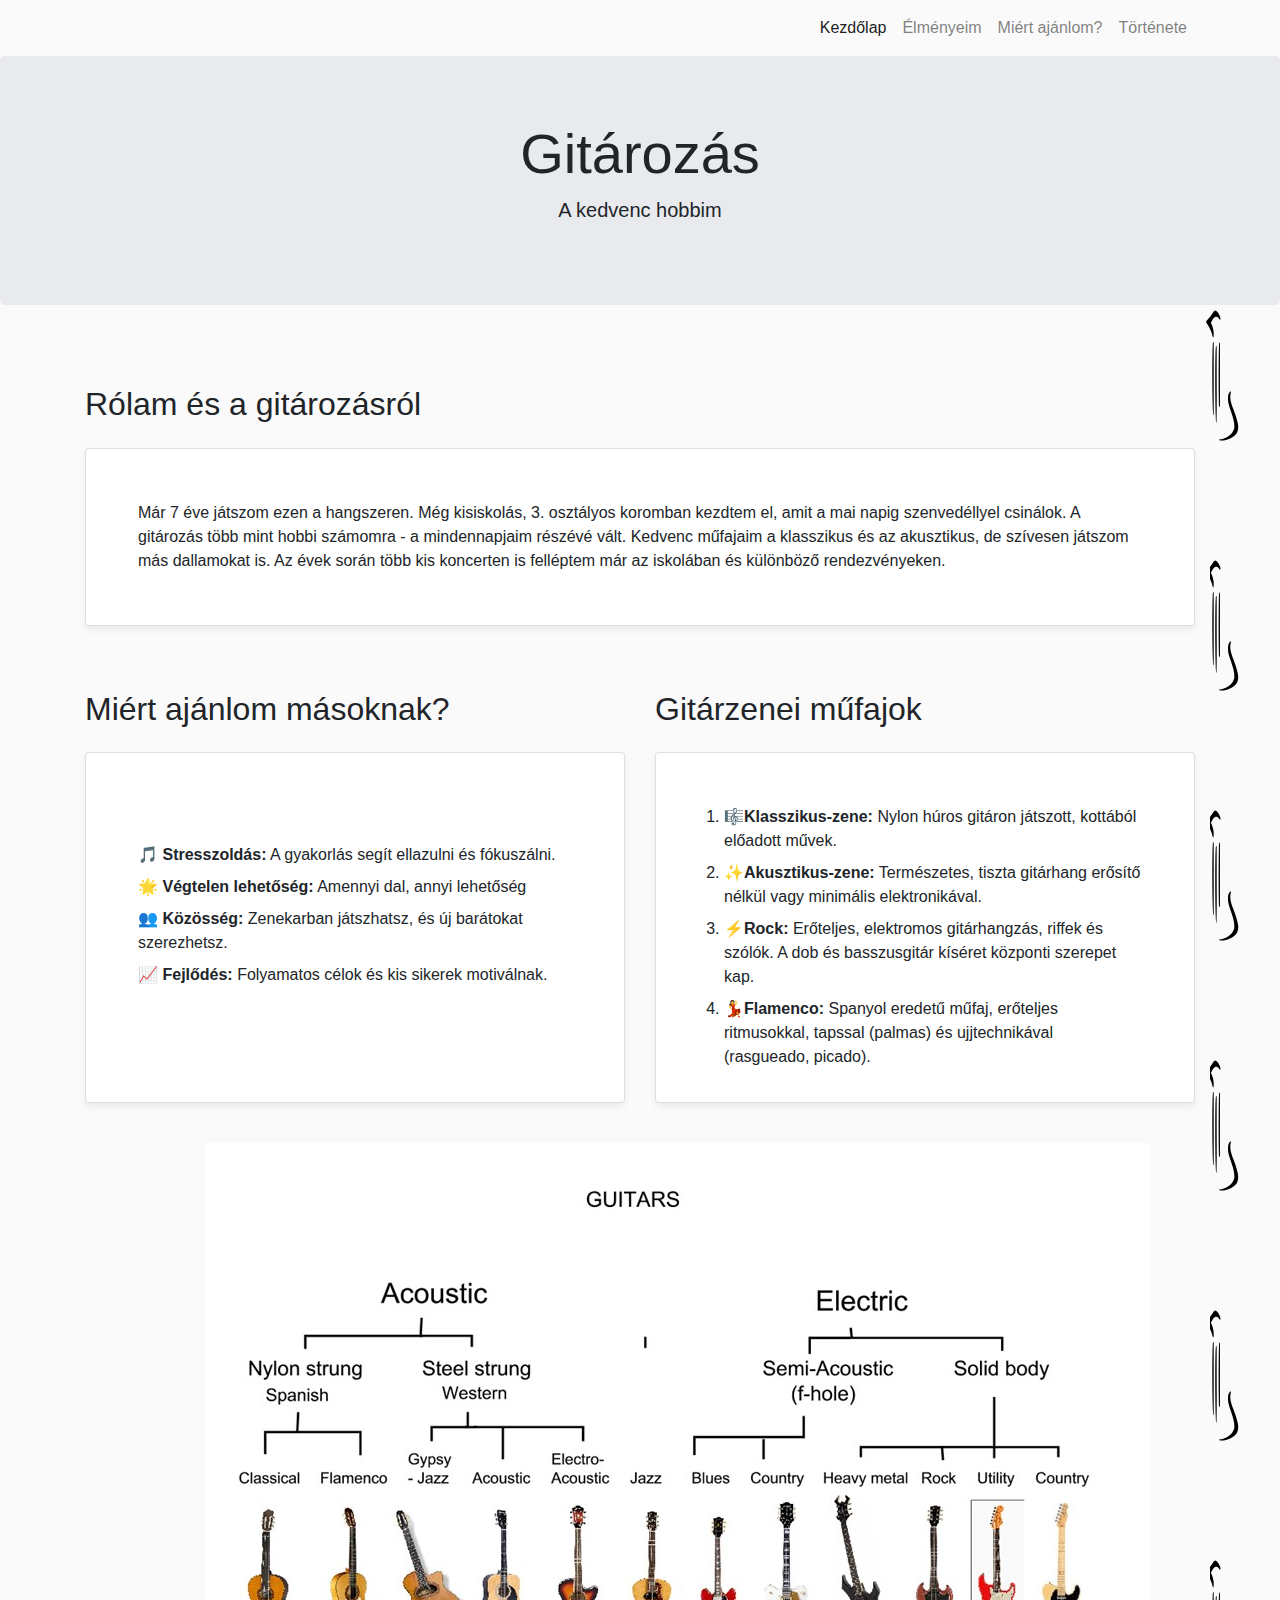
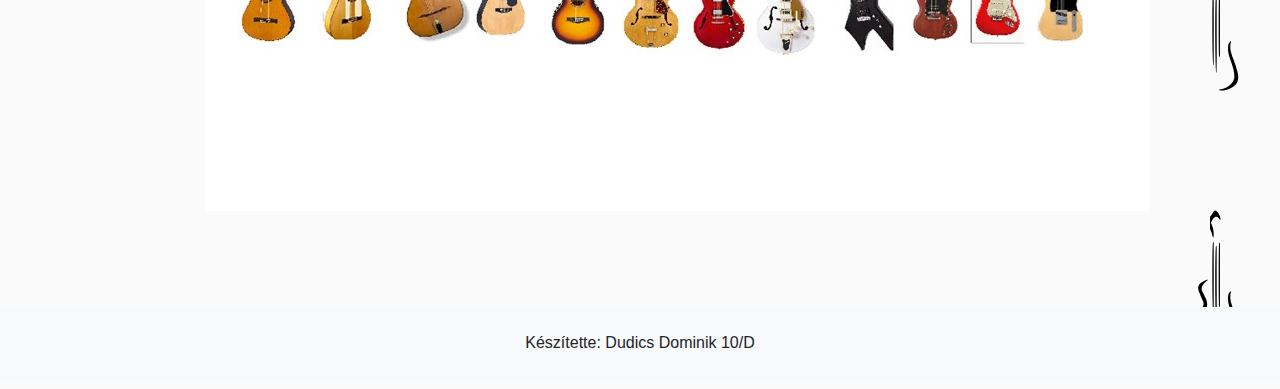
<file: docs/index.html>
<!DOCTYPE html>
<html lang="hu">
<head>
    <meta charset="UTF-8">
    <meta name="viewport" content="width=device-width, initial-scale=1.0">
    <link rel="stylesheet" href="index.css">
    <link rel="stylesheet" href="https://cdn.jsdelivr.net/npm/bootstrap@4.6.2/dist/css/bootstrap.min.css">
    <script src="https://cdn.jsdelivr.net/npm/jquery@3.7.1/dist/jquery.slim.min.js"></script>
    <script src="https://cdn.jsdelivr.net/npm/popper.js@1.16.1/dist/umd/popper.min.js"></script>
    <script src="https://cdn.jsdelivr.net/npm/bootstrap@4.6.2/dist/js/bootstrap.bundle.min.js"></script>
    <title>Az én hobbim — Gitározás</title>
</head>
<body class="cont3">
    <nav class="navbar navbar-expand-lg navbar-light">
        <div class="container">
            <button class="navbar-toggler" type="button" data-toggle="collapse" data-target="#navbarNav" aria-controls="navbarNav" aria-expanded="false" aria-label="Toggle navigation">
                <span class="navbar-toggler-icon"></span>
            </button>
            <div class="collapse navbar-collapse" id="navbarNav">
                <ul class="navbar-nav ml-auto">
                    <li class="nav-item active">
                        <a class="nav-link" href="index.html">Kezdőlap</a>
                    </li>
                    <li class="nav-item">
                        <a class="nav-link" href="sikereim.html">Élményeim</a>
                    </li>
                    <li class="nav-item">
                        <a class="nav-link" href="ajanlas.html">Miért ajánlom?</a>
                    </li>
                    <li class="nav-item">
                        <a class="nav-link" href="tortenete.html">Története</a>
                    </li>
                </ul>
            </div>
        </div>
    </nav>

    <div class="jumb1 jumbotron text-center">
        <div class="container">
            <h1 class="display-4">Gitározás</h1>
            <p class="lead">A kedvenc hobbim</p>
        </div>
    </div>

    <main class="container py-5 cont3">
        <div class="row">
            <div class="col-md-12 mb-5">
                <h2 class="mb-4">Rólam és a gitározásról</h2>
                <div class="card">
                    <div class="card-body">
                        <p class="card-text"> Már 7 éve játszom ezen a hangszeren. Még kisiskolás, 3. osztályos koromban kezdtem el, amit a mai napig szenvedéllyel csinálok. A gitározás több mint hobbi számomra - a mindennapjaim részévé vált. Kedvenc műfajaim a klasszikus és az akusztikus, de szívesen játszom más dallamokat is. Az évek során több kis koncerten is felléptem már az iskolában és különböző rendezvényeken. 
 </p>
                    </div>
                </div>
            </div>
            <div class="col-md-6 mb-4">
                <h2 class="mb-4">Miért ajánlom másoknak?</h2>
                <div class="card">
                    <div class="card-body cont1 align-items-center d-flex">
                        <ul class="list-unstyled">
                            <li class="mb-2">🎵 <strong>Stresszoldás:</strong> A gyakorlás segít ellazulni és fókuszálni.</li>
                            <li class="mb-2">🌟 <strong>Végtelen lehetőség:</strong> Amennyi dal, annyi lehetőség</li>
                            <li class="mb-2">👥 <strong>Közösség:</strong> Zenekarban játszhatsz, és új barátokat szerezhetsz.</li>
                            <li class="mb-2">📈 <strong>Fejlődés:</strong> Folyamatos célok és kis sikerek motiválnak.</li>
                        </ul>
                    </div>
                </div>
            </div>
            <div class="col-md-6 mb-4" cont1>
                <h2 class="mb-4">Gitárzenei műfajok</h2>
                <div class="card">
                    <div class="card-body cont1">
                        <ol class="pl-3">
                            <li class="mb-2">🎼<strong>Klasszikus-zene:</strong> Nylon húros gitáron játszott, kottából előadott művek. </li>
                            <li class="mb-2">✨<strong>Akusztikus-zene:</strong> Természetes, tiszta gitárhang erősítő nélkül vagy minimális elektronikával. </li>
                            <li class="mb-2">⚡<strong>Rock:</strong> Erőteljes, elektromos gitárhangzás, riffek és szólók. A dob és basszusgitár kíséret központi szerepet kap.</li>
                            <li class="mb-2">💃<strong>Flamenco:</strong> Spanyol eredetű műfaj, erőteljes ritmusokkal, tapssal (palmas) és ujjtechnikával (rasgueado, picado).</li>
                        </ol>
                    </div>
                </div>
            </div>
        </div>
        <img src="gitar-tipusok.jpg" alt="" class="kep2">
    </main>
    <footer class="bg-light py-4 mt-5 ">
        <div class="container text-center">
            <p class="mb-0">Készítette: Dudics Dominik 10/D</p>
        </div>
    </footer>
</body>
</html>
</file>
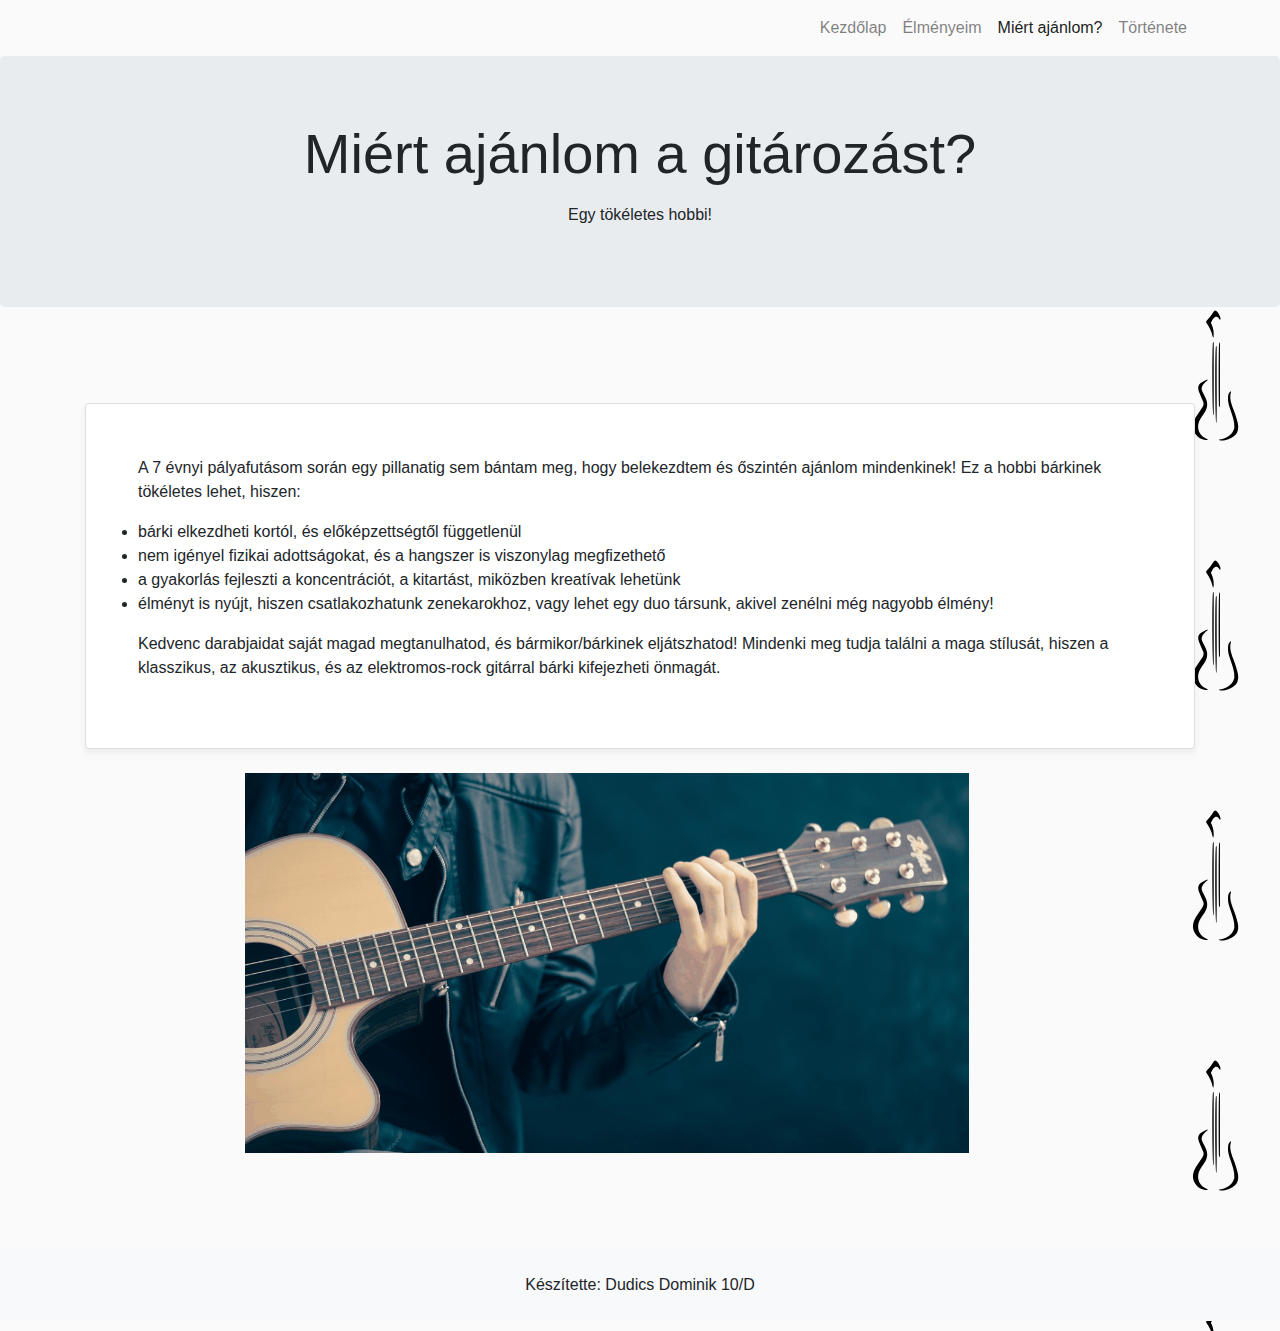
<file: docs/ajanlas.html>
<!DOCTYPE html>
<html lang="hu">
<head>
    <meta charset="UTF-8">
    <meta name="viewport" content="width=device-width, initial-scale=1.0">
    <link rel="stylesheet" href="index.css">
    <link rel="stylesheet" href="https://cdn.jsdelivr.net/npm/bootstrap@4.6.2/dist/css/bootstrap.min.css">
    <script src="https://cdn.jsdelivr.net/npm/jquery@3.7.1/dist/jquery.slim.min.js"></script>
    <script src="https://cdn.jsdelivr.net/npm/popper.js@1.16.1/dist/umd/popper.min.js"></script>
    <script src="https://cdn.jsdelivr.net/npm/bootstrap@4.6.2/dist/js/bootstrap.bundle.min.js"></script>
    <title>Az én hobbim — Gitározás</title>
</head>
<body class="cont3">
    <nav class="navbar navbar-expand-lg navbar-light">
        <div class="container">
            <button class="navbar-toggler" type="button" data-toggle="collapse" data-target="#navbarNav" aria-controls="navbarNav" aria-expanded="false" aria-label="Toggle navigation">
                <span class="navbar-toggler-icon"></span>
            </button>
            <div class="collapse navbar-collapse" id="navbarNav">
                <ul class="navbar-nav ml-auto">
                    <li class="nav-item">
                        <a class="nav-link" href="index.html">Kezdőlap</a>
                    </li>
                    <li class="nav-item">
                        <a class="nav-link" href="sikereim.html">Élményeim</a>
                    </li>
                    <li class="nav-item active">
                        <a class="nav-link" href="ajanlas.html">Miért ajánlom?</a>
                    </li>
                    <li class="nav-item">
                        <a class="nav-link" href="tortenete.html">Története</a>
                    </li>
                </ul>
            </div>
        </div>
    </nav>

    <div class="jumbotron text-center">
        <div class="container">
            <h1 class="display-4">Miért ajánlom a gitározást?</h1>
            <p class="lead"> <p>Egy tökéletes hobbi!</p>
        </div>
    </div>

    <main class="container py-5">
       <div class="row">
            <div class="col-12 md-5">
                <div class="mb-4">
                    <h2></h2>
                    <div class="card">
                        <div class="card-body">
                             <p>A 7 évnyi pályafutásom során egy pillanatig sem bántam meg, hogy belekezdtem és őszintén ajánlom mindenkinek! Ez a hobbi bárkinek tökéletes lehet, hiszen: <ul>
                                <li>bárki elkezdheti kortól, és előképzettségtől függetlenül</li>
                                <li>nem igényel fizikai adottságokat, és a hangszer is viszonylag megfizethető</li>
                                <li>a gyakorlás fejleszti a koncentrációt, a kitartást, miközben kreatívak lehetünk</li>
                                <li>élményt is nyújt, hiszen csatlakozhatunk zenekarokhoz, vagy lehet egy duo társunk, akivel zenélni még nagyobb élmény!</li>
                             </ul></p>
                            <p>Kedvenc darabjaidat saját magad megtanulhatod, és bármikor/bárkinek eljátszhatod!
                            Mindenki meg tudja találni a maga stílusát, hiszen a klasszikus, az akusztikus, és az elektromos-rock gitárral bárki kifejezheti önmagát.</p>
                        </div>
                    </div>
                </div>
            </div>
       </div>
       <img src="Gitar-1.png" alt="" class="kep4">
    </main>
    <footer class="bg-light py-4 mt-5">
        <div class="container text-center">
            <p class="mb-0">Készítette: Dudics Dominik 10/D</p>
        </div>
    </footer>
</body>
</html>
</file>
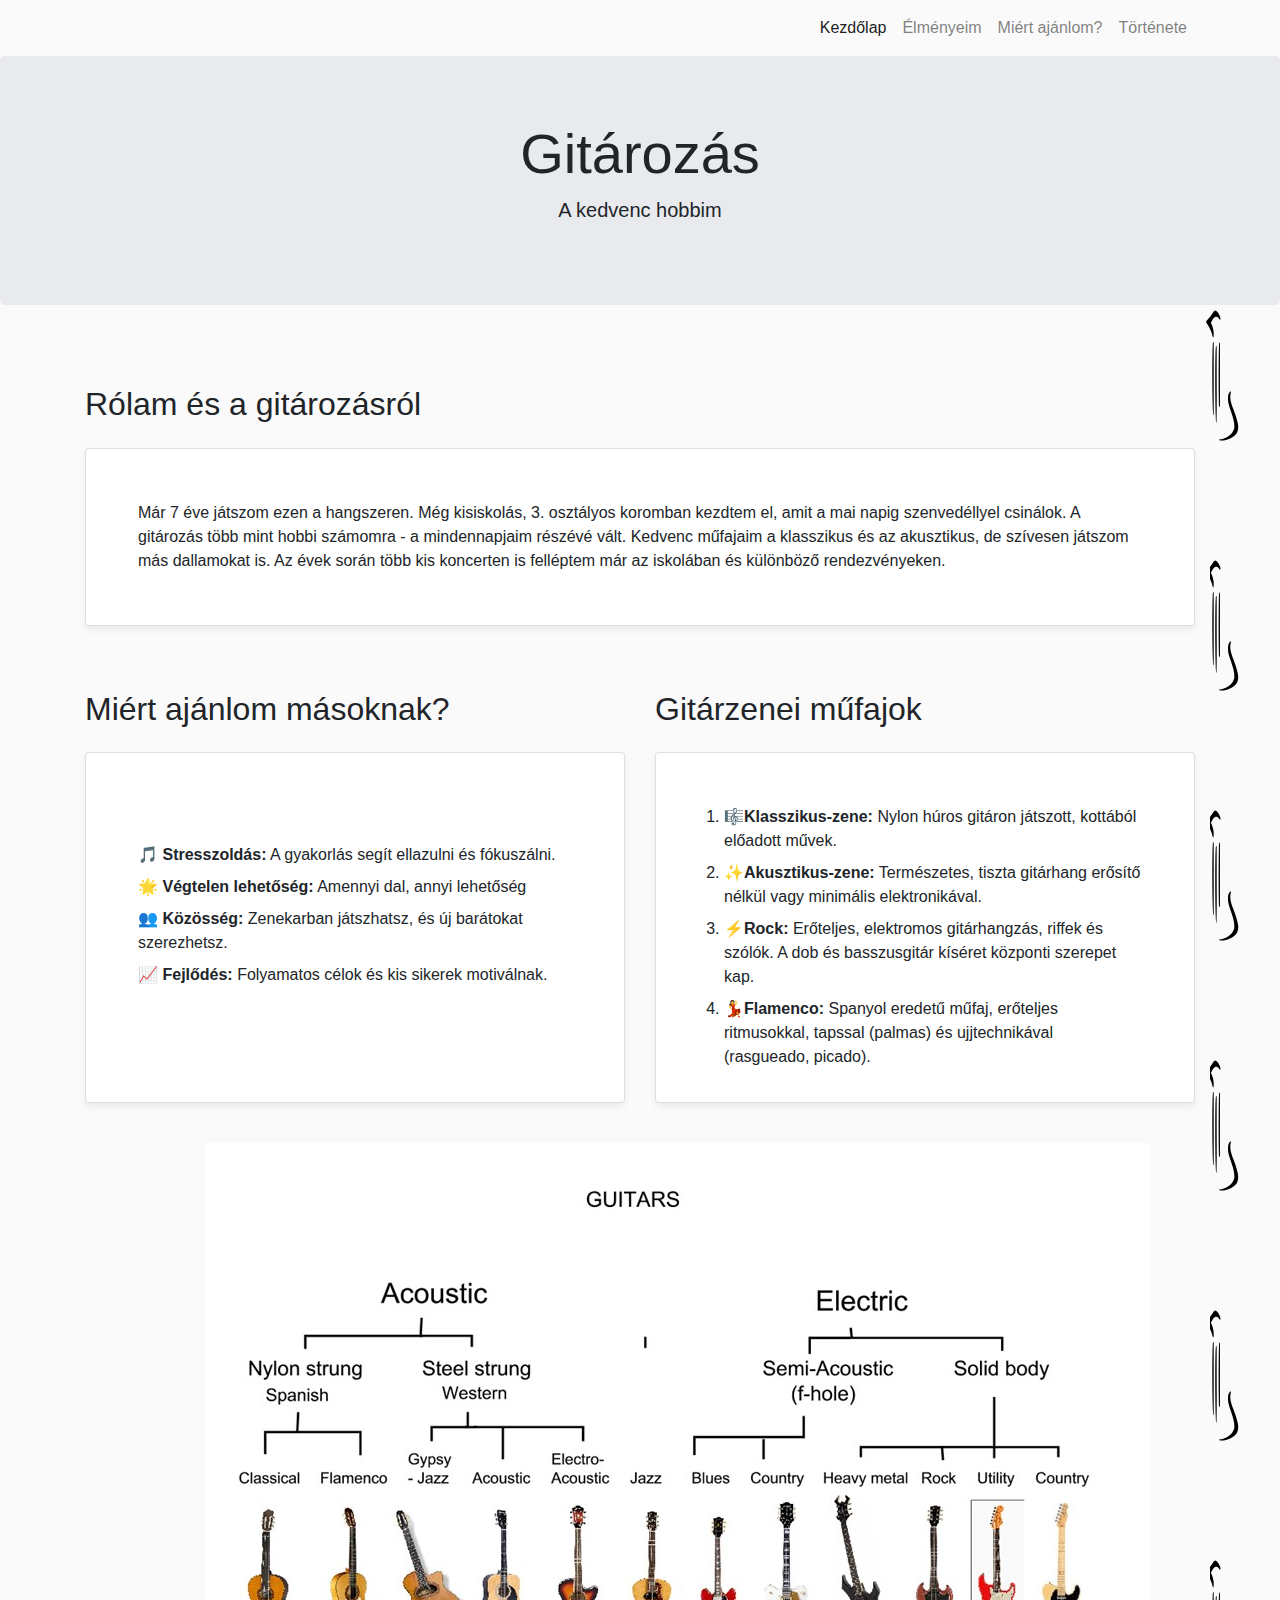
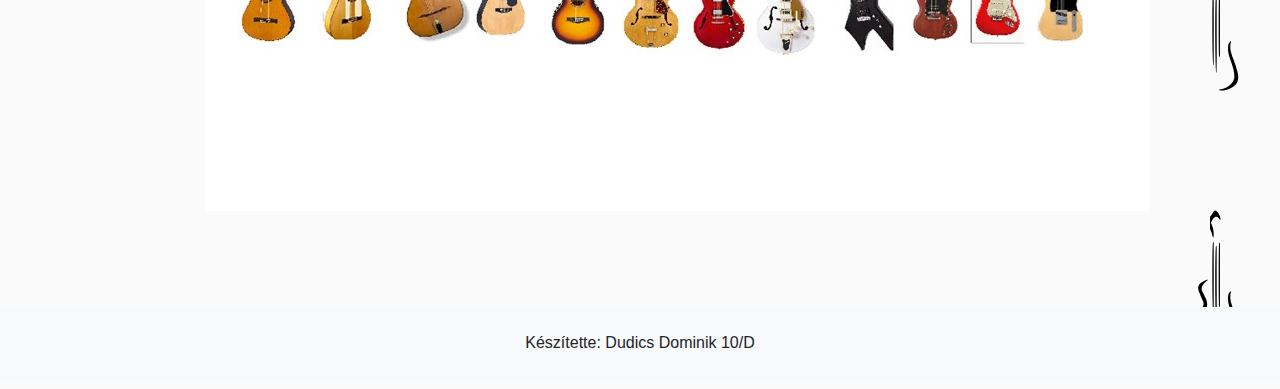
<file: docs/main.html>
<!DOCTYPE html>
<html lang="hu">
<head>
    <meta charset="UTF-8">
    <meta name="viewport" content="width=device-width, initial-scale=1.0">
    <link rel="stylesheet" href="index.css">
    <link rel="stylesheet" href="https://cdn.jsdelivr.net/npm/bootstrap@4.6.2/dist/css/bootstrap.min.css">
    <script src="https://cdn.jsdelivr.net/npm/jquery@3.7.1/dist/jquery.slim.min.js"></script>
    <script src="https://cdn.jsdelivr.net/npm/popper.js@1.16.1/dist/umd/popper.min.js"></script>
    <script src="https://cdn.jsdelivr.net/npm/bootstrap@4.6.2/dist/js/bootstrap.bundle.min.js"></script>
    <title>Az én hobbim — Gitározás</title>
</head>
<body class="cont3">
    <nav class="navbar navbar-expand-lg navbar-light ">
        <div class="container">
            <div class="collapse navbar-collapse" id="navbarNav">
                <ul class="navbar-nav ml-auto">
                    <li class="nav-item active">
                        <a class="nav-link" href="main.html">Kezdőlap</a>
                    </li>
                    <li class="nav-item">
                        <a class="nav-link" href="sikereim.html">Élményeim</a>
                    </li>
                    <li class="nav-item">
                        <a class="nav-link" href="ajanlas.html">Miért ajánlom?</a>
                    </li>
                    <li class="nav-item">
                        <a class="nav-link" href="tortenete.html">Története</a>
                    </li>
                </ul>
            </div>
        </div>
    </nav>

    <div class="jumb1 jumbotron text-center">
        <div class="container">
            <h1 class="display-4">Gitározás</h1>
            <p class="lead">A kedvenc hobbim</p>
        </div>
    </div>

    <main class="container py-5 cont3">
        <div class="row">
            <div class="col-md-12 mb-5">
                <h2 class="mb-4">Rólam és a gitározásról</h2>
                <div class="card">
                    <div class="card-body">
                        <p class="card-text"> Már 7 éve játszom ezen a hangszeren. Még kisiskolás, 3. osztályos koromban kezdtem el, amit a mai napig szenvedéllyel csinálok. A gitározás több mint hobbi számomra - a mindennapjaim részévé vált. Kedvenc műfajaim a klasszikus és az akusztikus, de szívesen játszom más dallamokat is. Az évek során több kis koncerten is felléptem már az iskolában és különböző rendezvényeken. 
 </p>
                    </div>
                </div>
            </div>
            <div class="col-md-6 mb-4">
                <h2 class="mb-4">Miért ajánlom másoknak?</h2>
                <div class="card">
                    <div class="card-body cont1 align-items-center d-flex">
                        <ul class="list-unstyled">
                            <li class="mb-2">🎵 <strong>Stresszoldás:</strong> A gyakorlás segít ellazulni és fókuszálni.</li>
                            <li class="mb-2">🌟 <strong>Végtelen lehetőség:</strong> Amennyi dal, annyi lehetőség</li>
                            <li class="mb-2">👥 <strong>Közösség:</strong> Zenekarban játszhatsz, és új barátokat szerezhetsz.</li>
                            <li class="mb-2">📈 <strong>Fejlődés:</strong> Folyamatos célok és kis sikerek motiválnak.</li>
                        </ul>
                    </div>
                </div>
            </div>
            <div class="col-md-6 mb-4" cont1>
                <h2 class="mb-4">Gitárzenei műfajok</h2>
                <div class="card">
                    <div class="card-body cont1">
                        <ol class="pl-3">
                            <li class="mb-2">🎼<strong>Klasszikus-zene:</strong> Nylon húros gitáron játszott, kottából előadott művek. </li>
                            <li class="mb-2">✨<strong>Akusztikus-zene:</strong> Természetes, tiszta gitárhang erősítő nélkül vagy minimális elektronikával. </li>
                            <li class="mb-2">⚡<strong>Rock:</strong> Erőteljes, elektromos gitárhangzás, riffek és szólók. A dob és basszusgitár kíséret központi szerepet kap.</li>
                            <li class="mb-2">💃<strong>Flamenco:</strong> Spanyol eredetű műfaj, erőteljes ritmusokkal, tapssal (palmas) és ujjtechnikával (rasgueado, picado).</li>
                        </ol>
                    </div>
                </div>
            </div>
        </div>
        <img src="gitar-tipusok.jpg" alt="" class="kep2">
    </main>
    <footer class="bg-light py-4 mt-5 ">
        <div class="container text-center">
            <p class="mb-0">Készítette: Dudics Dominik 10/D</p>
        </div>
    </footer>
</body>
</html>
</file>
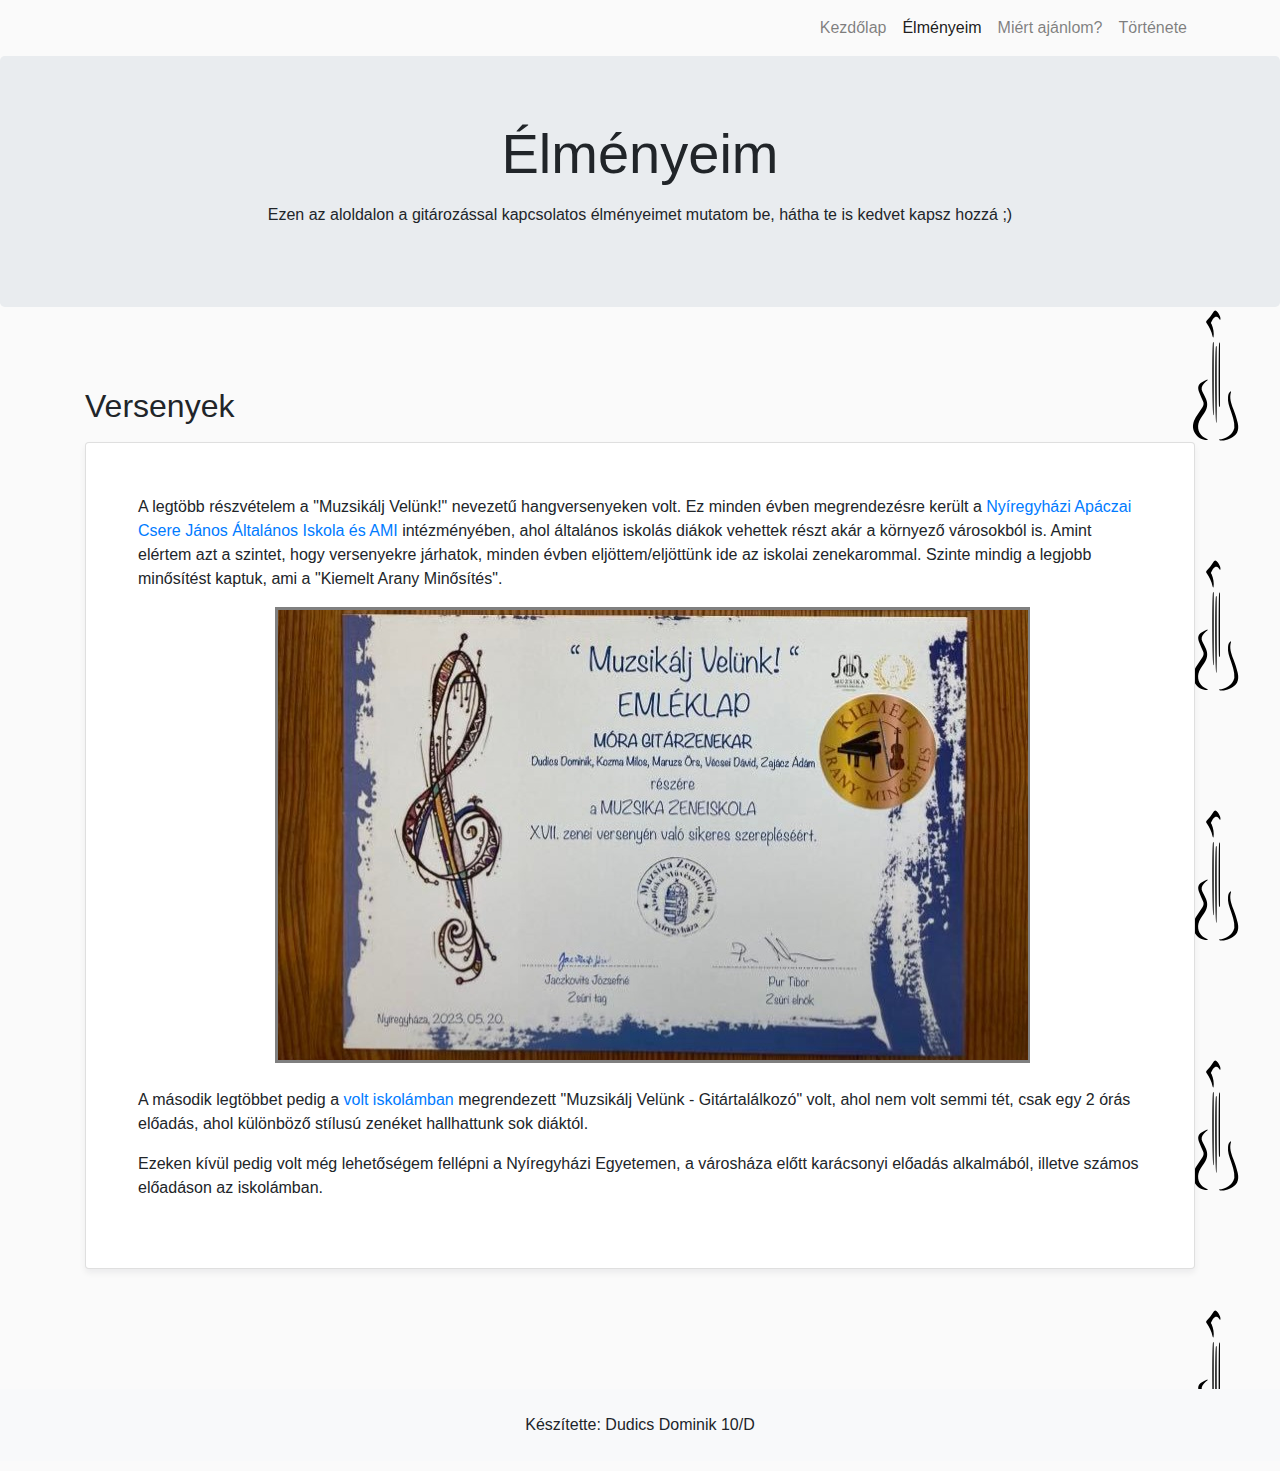
<file: docs/sikereim.html>
<!DOCTYPE html>
<html lang="hu">
<head>
    <meta charset="UTF-8">
    <meta name="viewport" content="width=device-width, initial-scale=1.0">
    <link rel="stylesheet" href="index.css">
    <link rel="stylesheet" href="https://cdn.jsdelivr.net/npm/bootstrap@4.6.2/dist/css/bootstrap.min.css">
    <script src="https://cdn.jsdelivr.net/npm/jquery@3.7.1/dist/jquery.slim.min.js"></script>
    <script src="https://cdn.jsdelivr.net/npm/popper.js@1.16.1/dist/umd/popper.min.js"></script>
    <script src="https://cdn.jsdelivr.net/npm/bootstrap@4.6.2/dist/js/bootstrap.bundle.min.js"></script>
    <title>Az én hobbim — Gitározás</title>
</head>
<body class="cont3">
    <nav class="navbar navbar-expand-lg navbar-light">
        <div class="container">
            <button class="navbar-toggler" type="button" data-toggle="collapse" data-target="#navbarNav" aria-controls="navbarNav" aria-expanded="false" aria-label="Toggle navigation">
                <span class="navbar-toggler-icon"></span>
            </button>
            <div class="collapse navbar-collapse" id="navbarNav">
                <ul class="navbar-nav ml-auto">
                    <li class="nav-item">
                        <a class="nav-link" href="index.html">Kezdőlap</a>
                    </li>
                    <li class="nav-item active">
                        <a class="nav-link" href="sikereim.html">Élményeim</a>
                    </li>
                    <li class="nav-item">
                        <a class="nav-link" href="ajanlas.html">Miért ajánlom?</a>
                    </li>
                    <li class="nav-item">
                        <a class="nav-link" href="tortenete.html">Története</a>
                    </li>
                </ul>
            </div>
        </div>
    </nav>

    <div class="jumbotron text-center">
        <div class="container">
            <h1 class="display-4">Élményeim</h1>
            <p class="lead"> <p>Ezen az aloldalon a gitározással kapcsolatos élményeimet mutatom be, hátha te is kedvet kapsz hozzá ;)</p>
        </div>
    </div>

    <main class="container py-5">
       <div class="row">
            <div class="col-12 md-5">
                <div class="mb-4">
                    <h2>Versenyek</h2>
                    <div class="card">
                        <div class="card-body">
                            <p>A legtöbb részvételem a "Muzsikálj Velünk!" nevezetű hangversenyeken volt. Ez minden évben megrendezésre került a <a href="https://apaczainyh.hu/" target="_blank">Nyíregyházi Apáczai Csere János Általános Iskola és AMI</a> intézményében, ahol általános iskolás diákok vehettek részt akár a környező városokból is. Amint elértem azt a szintet, hogy versenyekre járhatok, minden évben eljöttem/eljöttünk ide az iskolai zenekarommal. Szinte mindig a legjobb minősítést kaptuk, ami a "Kiemelt Arany Minősítés". <div class="kep1"><img src="mv-oklevel.jpeg" alt="2023-05-20: XVII. Zenei verseny" title="2023-05-20: XVII. Zenei verseny"></div> A második legtöbbet pedig a <a href="https://www.mora-nyh.edu.hu/" target="_blank">volt iskolámban</a> megrendezett "Muzsikálj Velünk - Gitártalálkozó" volt, ahol nem volt semmi tét, csak egy 2 órás előadás, ahol különböző stílusú zenéket hallhattunk sok diáktól. </p>
                            <p>Ezeken kívül pedig volt még lehetőségem fellépni a Nyíregyházi Egyetemen, a városháza előtt karácsonyi előadás alkalmából, illetve számos előadáson az iskolámban.</p>
                        </div>
                    </div>
                </div>
            </div>
       </div>
    </main>
    <footer class="bg-light py-4 mt-5">
        <div class="container text-center">
            <p class="mb-0">Készítette: Dudics Dominik 10/D</p>
        </div>
    </footer>
</body>
</html>
</file>
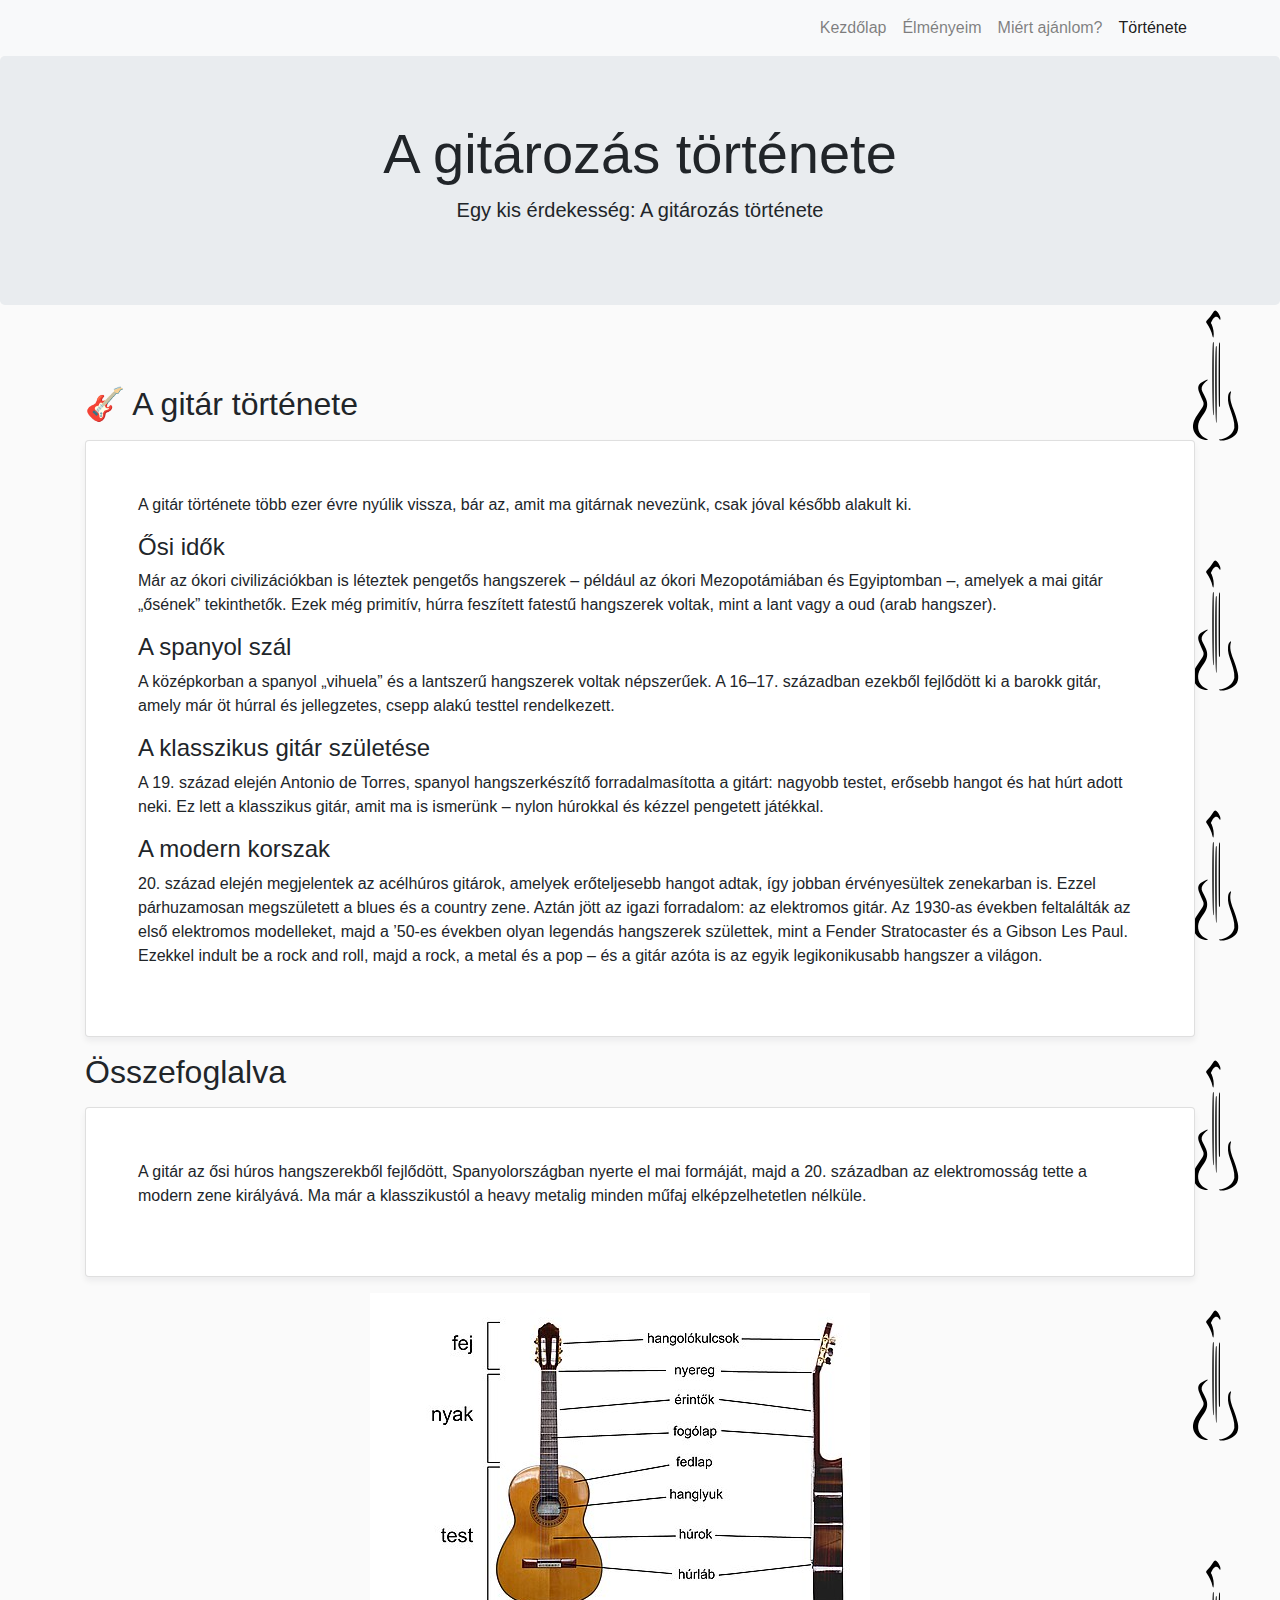
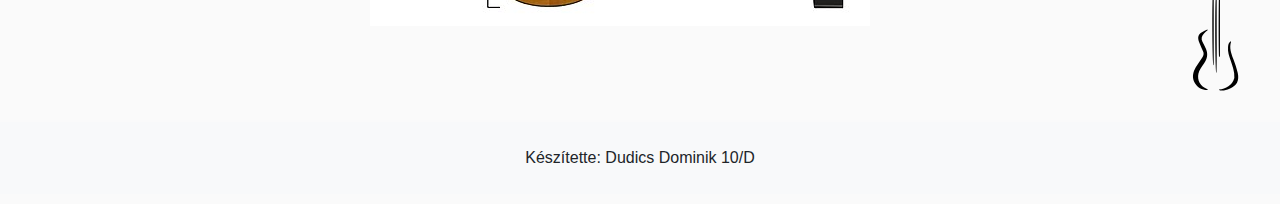
<file: docs/tortenete.html>
<!DOCTYPE html>
<html lang="hu">
<head>
    <meta charset="UTF-8">
    <meta name="viewport" content="width=device-width, initial-scale=1.0">
    <link rel="stylesheet" href="index.css">
    <link rel="stylesheet" href="https://cdn.jsdelivr.net/npm/bootstrap@4.6.2/dist/css/bootstrap.min.css">
    <script src="https://cdn.jsdelivr.net/npm/jquery@3.7.1/dist/jquery.slim.min.js"></script>
    <script src="https://cdn.jsdelivr.net/npm/popper.js@1.16.1/dist/umd/popper.min.js"></script>
    <script src="https://cdn.jsdelivr.net/npm/bootstrap@4.6.2/dist/js/bootstrap.bundle.min.js"></script>
    <title>Az én hobbim — Gitározás</title>
</head>
<body class="cont3">
    <nav class="navbar navbar-expand-lg navbar-light bg-light">
        <div class="container">
            <div class="collapse navbar-collapse" id="navbarNav">
                <ul class="navbar-nav ml-auto">
                    <li class="nav-item">
                        <a class="nav-link" href="index.html">Kezdőlap</a>
                    </li>
                    <li class="nav-item">
                        <a class="nav-link" href="sikereim.html">Élményeim</a>
                    </li>
                    <li class="nav-item">
                        <a class="nav-link" href="ajanlas.html">Miért ajánlom?</a>
                    </li>
                    <li class="nav-item active  ">
                        <a class="nav-link" href="tortenete.html">Története</a>
                    </li>
                </ul>
            </div>
        </div>
    </nav>

    <div class="jumbotron text-center">
        <div class="container">
            <h1 class="display-4">A gitározás története</h1>
            <p class="lead">Egy kis érdekesség: A gitározás története</p>
        </div>
    </div>

    <main class="container py-5">
       <div class="row">
            <div class="col-12 md-5">
                <h2>🎸 A gitár története</h2>
                <div class="md-4">
                    <div class="card">
                        <div class="card-body">
                            <p>
                                A gitár története több ezer évre nyúlik vissza, bár az, amit ma gitárnak nevezünk, csak jóval később alakult ki.
                            </p>
                            <h4>Ősi idők</h4>
                            <p>
                                Már az ókori civilizációkban is léteztek pengetős hangszerek – például az ókori Mezopotámiában és Egyiptomban –, amelyek a mai gitár „ősének” tekinthetők. Ezek még primitív, húrra feszített fatestű hangszerek voltak, mint a lant vagy a oud (arab hangszer).
                            </p>
                            <h4>A spanyol szál</h4>
                            <p>
                                A középkorban a spanyol „vihuela” és a lantszerű hangszerek voltak népszerűek. A 16–17. században ezekből fejlődött ki a barokk gitár, amely már öt húrral és jellegzetes, csepp alakú testtel rendelkezett.
                            </p>
                            <h4>A klasszikus gitár születése</h4>
                            <p>
                               A 19. század elején Antonio de Torres, spanyol hangszerkészítő forradalmasította a gitárt: nagyobb testet, erősebb hangot és hat húrt adott neki. Ez lett a klasszikus gitár, amit ma is ismerünk – nylon húrokkal és kézzel pengetett játékkal. 
                            </p>
                            <h4>A modern korszak</h4>
                            <p>
                            20. század elején megjelentek az acélhúros gitárok, amelyek erőteljesebb hangot adtak, így jobban érvényesültek zenekarban is. Ezzel párhuzamosan megszületett a blues és a country zene.
                            Aztán jött az igazi forradalom: az elektromos gitár. Az 1930-as években feltalálták az első elektromos modelleket, majd a ’50-es években olyan legendás hangszerek születtek, mint a Fender Stratocaster és a Gibson Les Paul.
                            Ezekkel indult be a rock and roll, majd a rock, a metal és a pop – és a gitár azóta is az egyik legikonikusabb hangszer a világon.
                            </p>
                        </div>
                    </div>
                </div>
                <div class="md-4">
                    <h2>Összefoglalva</h2>
                    <div class="card">
                        <div class="card-body">
                            <p>A gitár az ősi húros hangszerekből fejlődött, Spanyolországban nyerte el mai formáját, majd a 20. században az elektromosság tette a modern zene királyává. Ma már a klasszikustól a heavy metalig minden műfaj elképzelhetetlen nélküle.</p>
                        </div>
                    </div>
                </div>
            </div>
       </div>
       <img src="gitar-tortenet.jpg" alt="" class="kep3">
    </main>
    <footer class="bg-light py-4 mt-5">
        <div class="container text-center">
            <p class="mb-0">Készítette: Dudics Dominik 10/D</p>
        </div>
    </footer>
</body>
</html>
</file>
<file: docs/index.css>
* {
    margin: 0;
    padding: 0;
    box-sizing: border-box;
}



body {
    background-color:  #F2F3F4;
    background-image: url(guitar-border.svg);
    background-position: right top;
    background-repeat: repeat-y;
    background-size: 250px auto;
    background-position: calc(100% + 60px) top;  
    padding-bottom: 10px;
    background-origin: content-box;
    font-family: 'Inter', sans-serif;
    line-height: 1.6;
}

.kep1 {
    margin-left: 137px;
    margin-bottom: 25px;
    width: 755px;
    border: 3px solid gray;
}

.kep2 {
    margin-left: 120px;
}

.kep3 {
    margin-left: 285px;
}

.kep4 {
    height: 380px;
    margin-left: 160px;
}



.container {
    max-width: 1200px;
    margin: 0 auto;
    padding: 0 2rem;
}

.header {
    color: white;
    padding: 2rem 0;
}

.nav {
    display: flex;
    justify-content: space-between;
    align-items: center;
    padding: 1rem 0;
}

.nav-links {
    display: flex;
    gap: 2rem;
}

.nav-links a {
    color: white;
    text-decoration: none;
    transition: color 0.3s ease;
}

.nav-links a:hover {
    color:  #2b7a78;;
}

.card {
    background: white;
    border-radius: 8px;
    padding: 2rem;
    margin: 1rem 0;
    box-shadow: 0 4px 6px  rgba(16,24,40,0.06);
}

.button {
    display: inline-block;
    padding: 0.8rem 1.6rem;
    background-color:  #145c5a;
    color: white;
    border: none;
    border-radius: 4px;
    cursor: pointer;
    transition: transform 0.2s ease;
}

.jumb1 {
    background-color:    #E8EAED !important;
}

.cont1 {
    height: 285px;
}

.cont2 {
    justify-content: center;
}

.cont3 {
    background-color: #FAFAFA;
}

.cont4 {
    background-color: #F8F7F7;
}
</file>
